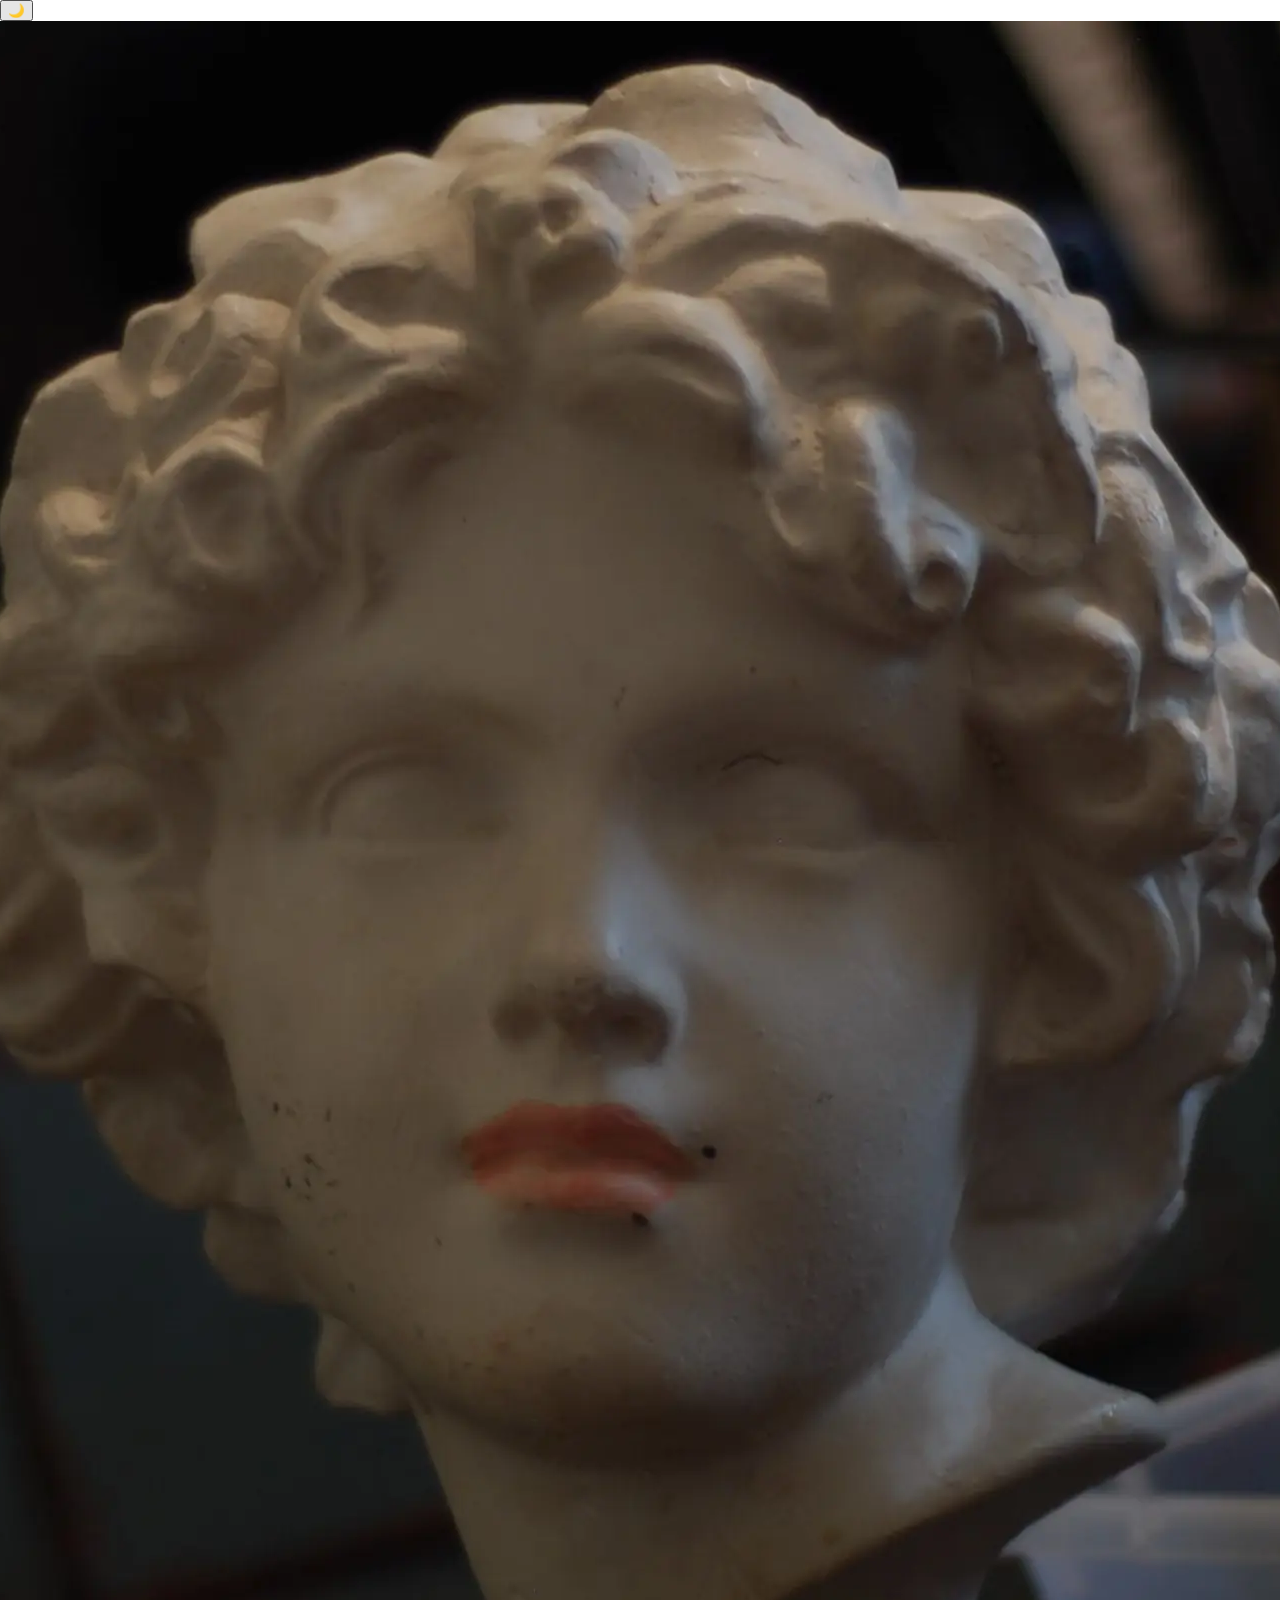
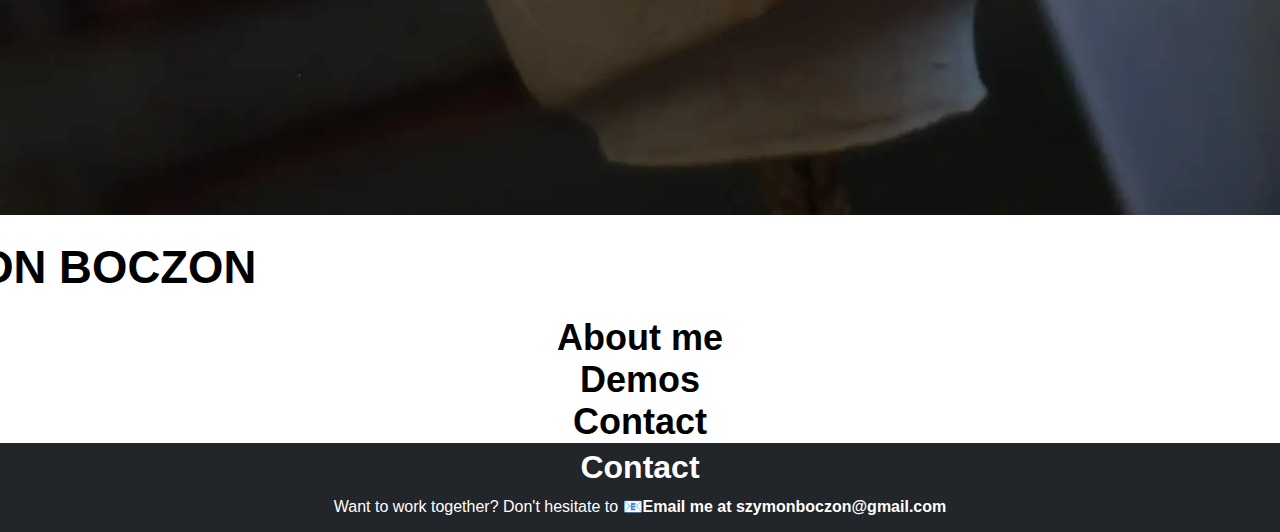
<file: index.html>
<!DOCTYPE html>
<html lang="en">

<head>
    <meta charset="UTF-8">
    <meta name="viewport" content="width=device-width, initial-scale=1.0">
    <title>Personal Portfolio</title>
    <link rel="icon" href="./favicon.ico" type="image/x-icon">
    <link rel="stylesheet" href="styles.css">
    

</head>

<body>
    
    <button id="darkMode" onclick="darkMode()">
        <span class="emoji-icon">🌙</span>
    </button>

    <!--shrink the buttons adaptively with screen size, consider making the image wrap into a column from row(IMG above)-->

    <div class="expContainer">
        <div class="title">
            <img src="headShot.webp" alt="Colse up headshot">
            <h1>SZYMON BOCZON</h1>
        </div>
        <div class="itmContainer">
            <a class="gridItm" href="aboutMe.html">
                <h1>About me</h1>
            </a>

            <a class="gridItm" href="demos.html">
                <h1>Demos</h1>
            </a>

            <a class="gridItm" href="mailto:boczonszymon@gmail.com">
                <h1>Contact</h1>
            </a>
        </div>
    </div>



    <footer>
        <h1>Contact</h1>
        <p>Want to work together? Don't hesitate to <a href="mailto:boczonszymon@gmail.com"><b>📧Email me at szymonboczon@gmail.com</b></a></p>
    </footer>

</body>

<script src="index.js"></script>

</html>
</file>
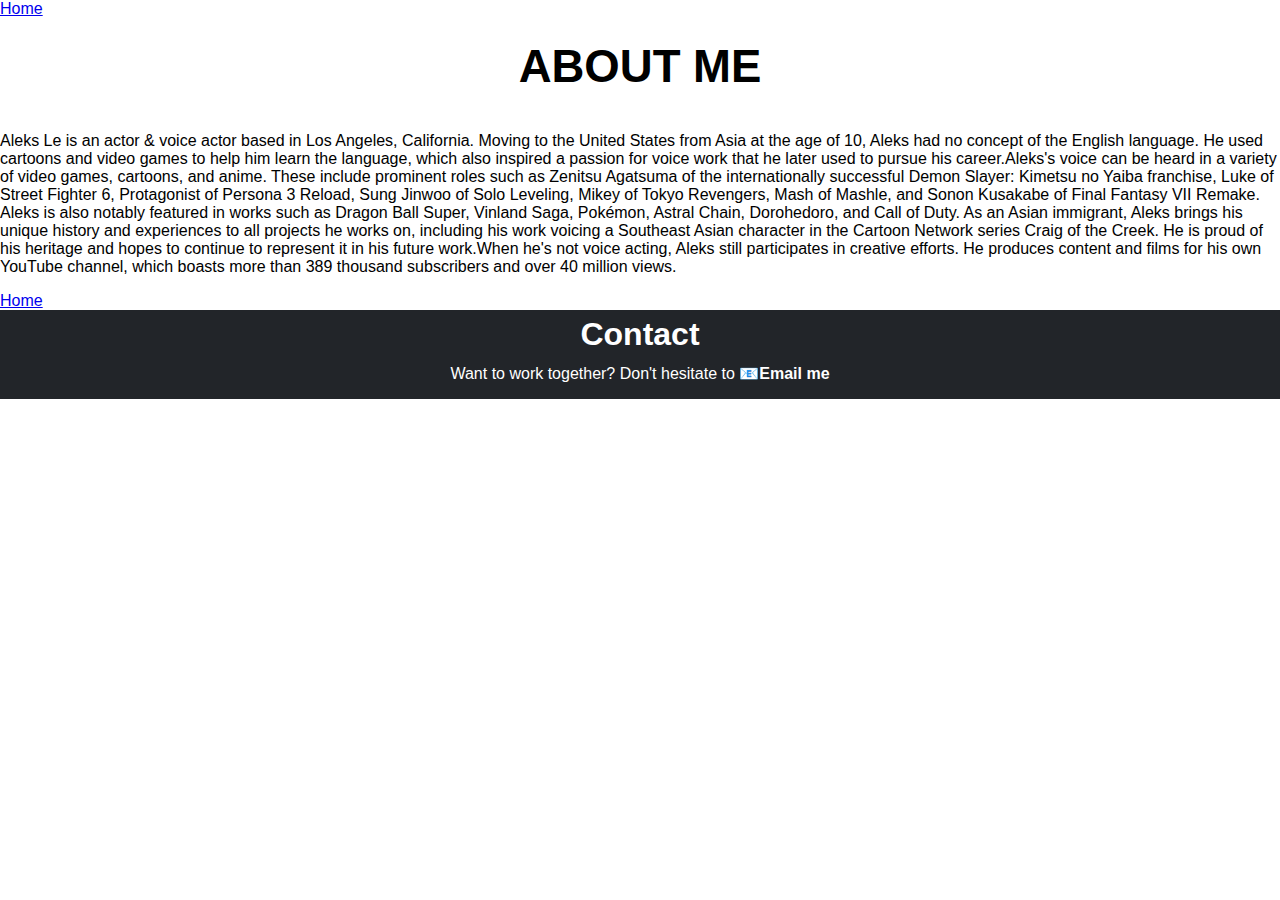
<file: aboutMe.html>
<!DOCTYPE html>
<html lang="en">

<head>
    <meta charset="UTF-8">
    <meta name="viewport" content="width=device-width, initial-scale=1.0">
    <title>Personal Portfolio</title>
    <link rel="icon" href="./assets/" type="image/x-icon">
    <link rel="stylesheet" href="styles.css">

</head>

<body>

    <a class="rBtn" href="index.html">Home</a>
    <div class="expContainer">
        
        <h1>ABOUT ME</h1>
        <p>Aleks Le is an actor & voice actor based in Los Angeles, California. Moving to the United States from Asia at
            the age of 10, Aleks had no concept of the English language. He used cartoons and video games to help him
            learn the language, which also inspired a passion for voice work that he later used to pursue his
            career.Aleks's voice can be heard in a variety of video games, cartoons, and anime. These include prominent
            roles such as Zenitsu Agatsuma of the internationally successful Demon Slayer: Kimetsu no Yaiba franchise,
            Luke of Street Fighter 6, Protagonist of Persona 3 Reload, Sung Jinwoo of Solo Leveling, Mikey of Tokyo
            Revengers, Mash of Mashle, and Sonon Kusakabe of Final Fantasy VII Remake. Aleks is also notably featured in
            works such as Dragon Ball Super, Vinland Saga, Pokémon, Astral Chain, Dorohedoro, and Call of Duty. As an
            Asian immigrant, Aleks brings his unique history and experiences to all projects he works on, including his
            work voicing a Southeast Asian character in the Cartoon Network series Craig of the Creek. He is proud of
            his heritage and hopes to continue to represent it in his future work.When he's not voice acting, Aleks
            still participates in creative efforts. He produces content and films for his own YouTube channel, which
            boasts more than 389 thousand subscribers and over 40 million views.
        </p>
        
    </div>
    <a class="rBtn" href="index.html">Home</a>



    <footer>
        <h1>Contact</h1>
        <p>Want to work together? Don't hesitate to <a href="mailto:boczonszymon@gmail.com"><b>📧Email me</b></a></p>
    </footer>

</body>

</html>
</file>
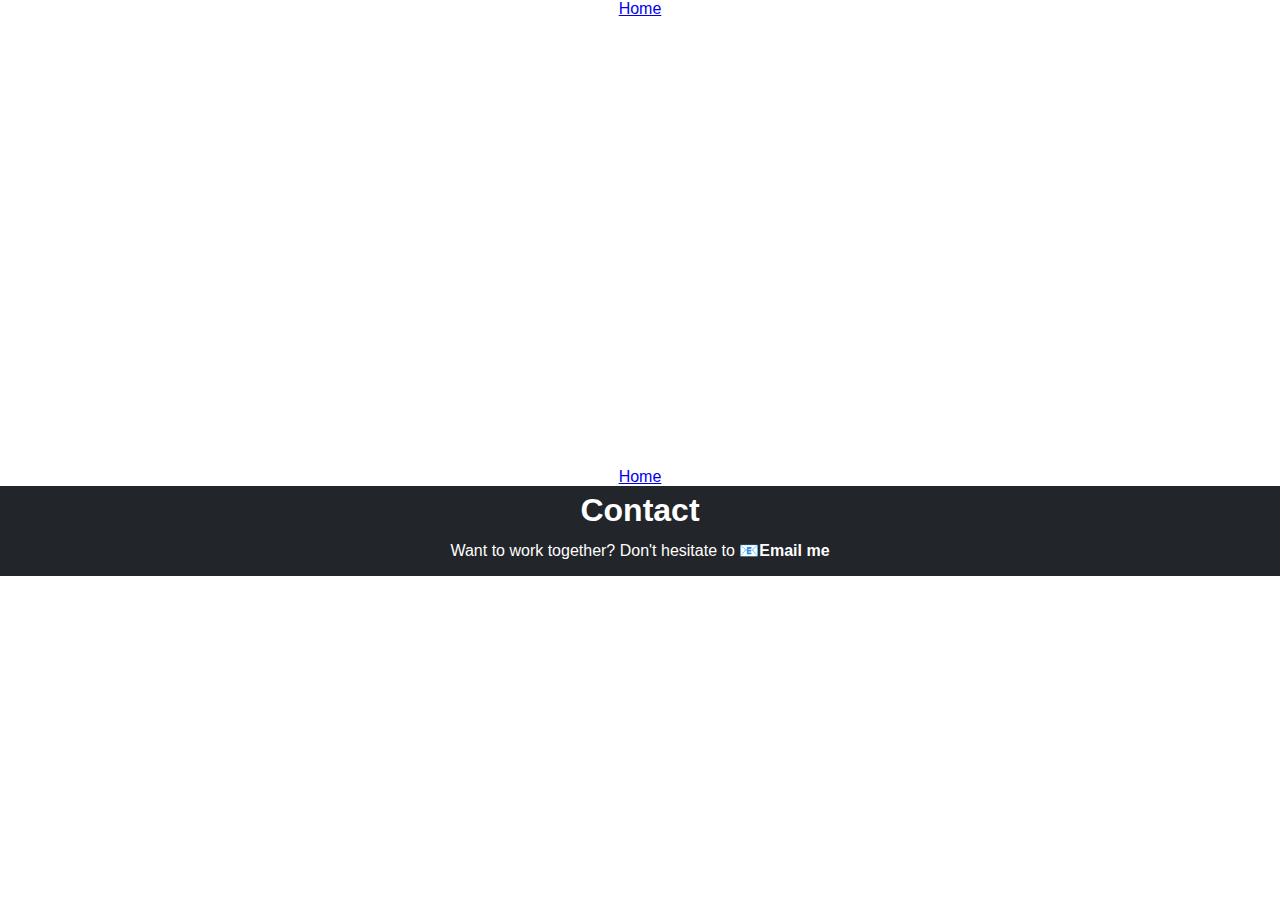
<file: demos.html>
<!DOCTYPE html>
<html lang="en">

<head>
    <meta charset="UTF-8">
    <meta name="viewport" content="width=device-width, initial-scale=1.0">
    <title>Personal Portfolio</title>
    <link rel="icon" href="./assets/" type="image/x-icon">
    <link rel="stylesheet" href="styles.css">

</head>

<body>


    <div class="expContainer">
        <a class="rBtn" href="index.html">Home</a>
        <iframe class="video" src="https://www.youtube-nocookie.com/embed/OZRG7Og61mw?si=0yreSR168qMzaGCs" title="YouTube video player" frameborder="0" allow="accelerometer; autoplay; clipboard-write; encrypted-media; gyroscope; picture-in-picture; web-share" referrerpolicy="strict-origin-when-cross-origin" allowfullscreen></iframe>
        <iframe class="video" src="https://www.youtube-nocookie.com/embed/OZRG7Og61mw?si=0yreSR168qMzaGCs" title="YouTube video player" frameborder="0" allow="accelerometer; autoplay; clipboard-write; encrypted-media; gyroscope; picture-in-picture; web-share" referrerpolicy="strict-origin-when-cross-origin" allowfullscreen></iframe>
        <iframe class="video" src="https://www.youtube-nocookie.com/embed/OZRG7Og61mw?si=0yreSR168qMzaGCs" title="YouTube video player" frameborder="0" allow="accelerometer; autoplay; clipboard-write; encrypted-media; gyroscope; picture-in-picture; web-share" referrerpolicy="strict-origin-when-cross-origin" allowfullscreen></iframe>
        <a class="rBtn" href="index.html">Home</a>
    </div>



    <footer>
        <h1>Contact</h1>
        <p>Want to work together? Don't hesitate to <a href="mailto:boczonszymon@gmail.com"><b>📧Email me</b></a></p>
    </footer>

</body>

</html>
</file>
<file: styles.css>
/* https://www.josephz.me/
https://www.melaniedaveid.com/
https://jonlamb.com/?ref=onepagelove

also consider changing line-height property
change images to webp for efficiency
*/

html {
    scroll-behavior: smooth;
}

body {
    background-color: white;
    color: black;
    font-family: "Raleway", sans-serif;
    margin: 0;
    padding: 0;
}

::selection {
    background: #3d1818;
    color: #fde047;
}


.navBar {
    /*
    position: sticky;
    top: 0;
    width: 100%;
    z-index: 4;
    background-color: #161001;
    display: flex;
    flex-direction: row;
    align-items: center;
    justify-content: space-around;
    flex-grow: 1;
    flex-wrap: wrap;
    border-bottom: 0.1rem solid #dec430;
    padding: 1rem;
    */
    width: 100%;
    display: grid;
    background-color: #161001;
    grid-template-columns: repeat(auto-fit, minmax(200px, 1fr));
    place-items: center;
}

.navBar a {
    color: white;
    text-decoration: none;
    cursor: pointer;
    font-size: clamp(1rem, 0.8077rem + 0.7692vw, 1.5rem);
    font-weight: bold;
}





.expContainer {
    display: flex;

    flex-direction: column;
    justify-content: center;
    align-items: center;
    width: 100%;
}

.expContainer h1 {
    margin: 0;
    padding: 0.5em;
    font-size: clamp(2rem, 1.6154rem + 1.5385vw, 3rem);
}



.lColumn {
    display: flex;
    flex-wrap: wrap;
    flex-direction: row;
    justify-content: center;
    column-gap: 10rem;
    padding: 0;
    margin: 0;
}

.gridItm {
    padding-bottom: 0.3rem;
    text-align: center;
    text-decoration: none;
    color: black;
    transition: 0.2s ease-out;
}

.gridItm:hover {
    background-color: #de303f;
    transition: 0.4s ease-out;
}

.gridItm h1 {
    margin: 0;
    padding: 0;
    font-size: 2.25rem;
}

.gridItm p {
    margin: 0;
    font-size: 1.25rem;
}






footer {
    display: flex;
    flex-direction: column;
    justify-content: center;
    align-items: center;
    text-align: center;
    background-color: #222529;
    color: white;
}

footer * {
    margin: 0;
}

footer h1 {
    padding: 0.2em;
}

footer p {
    padding: 0.3em 0 1em 0;
}

footer a {
    text-decoration: underline;
    color: white;
    text-decoration: none;
}
</file>
